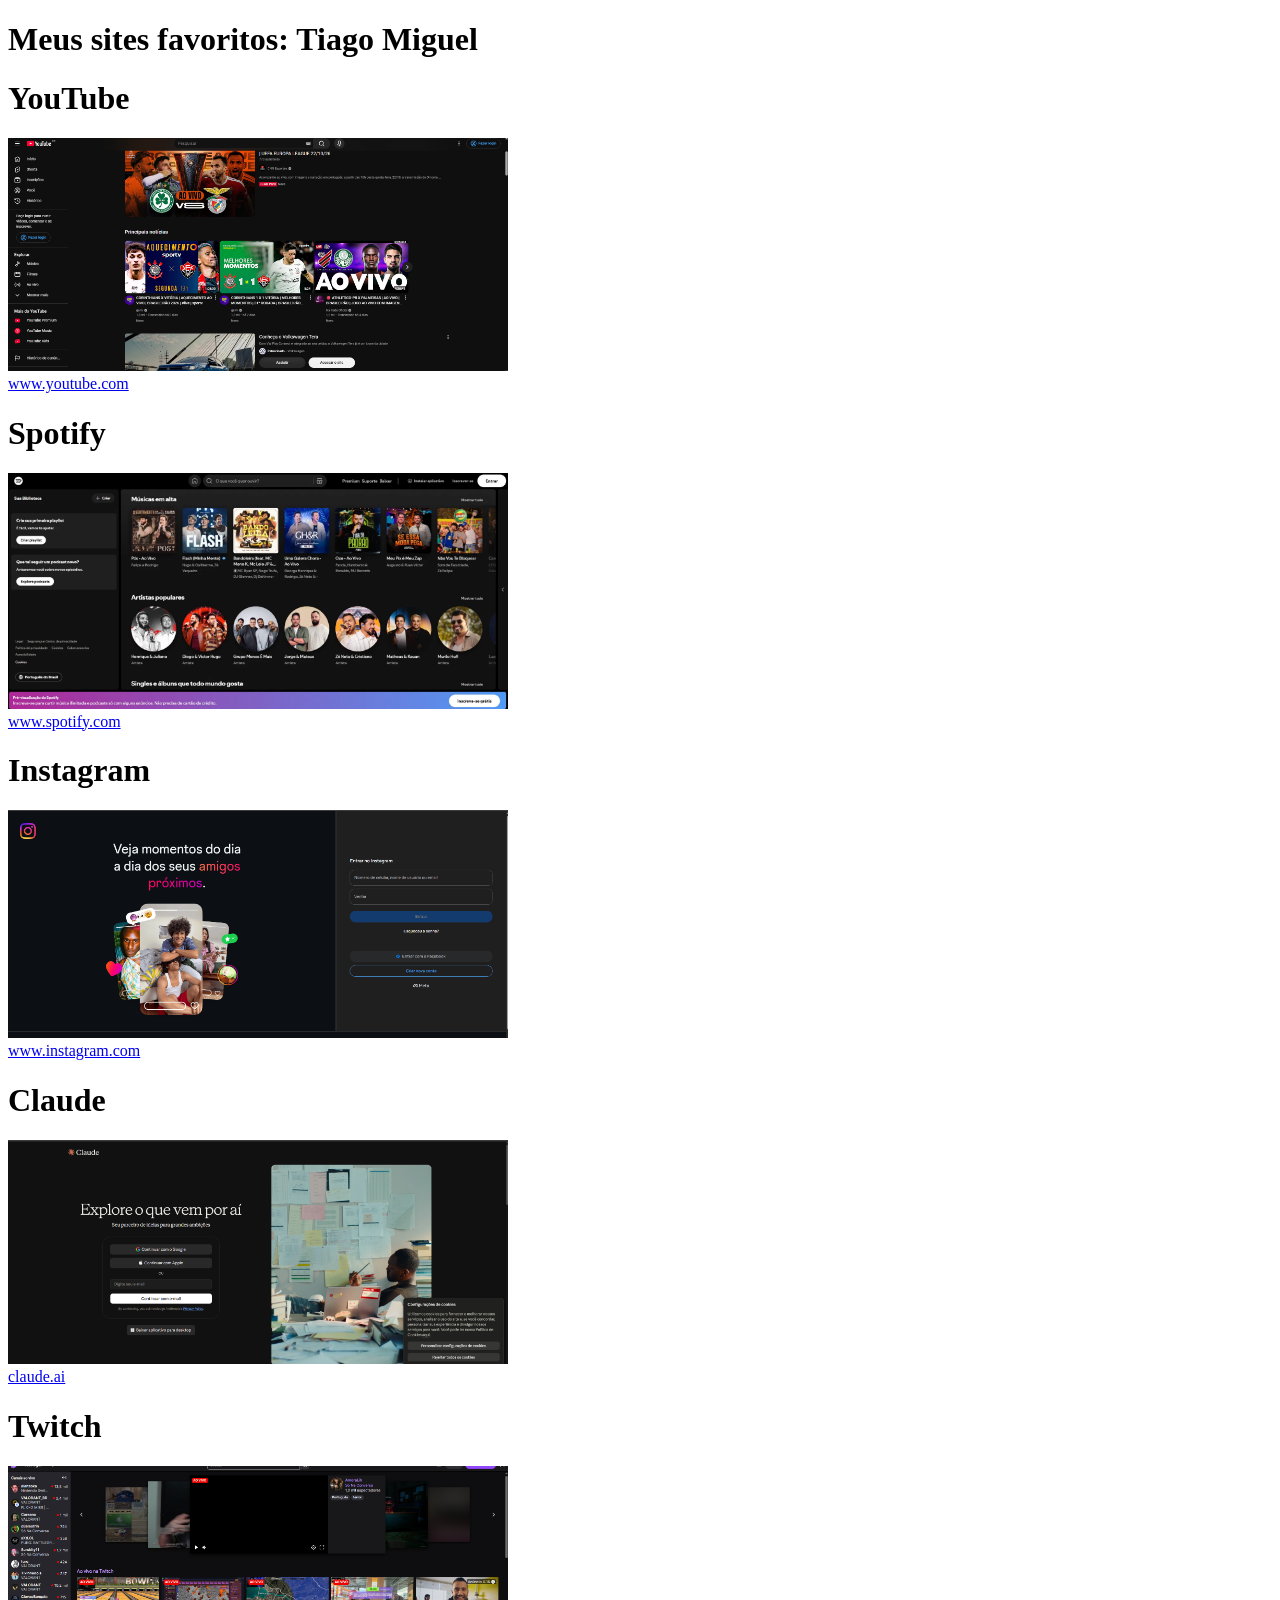
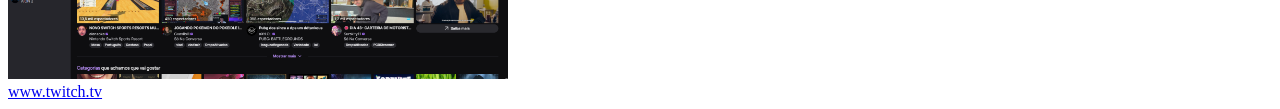
<file: TiagoMiguel_Ag12_DS_I/index.html>
<!DOCTYPE html>
<html lang="pt-br">
<head>
    <meta charset="UTF-8">
    <title>Meus sites favoritos</title>
</head>
<body>
    <!-- Título principal da página, com o meu nome -->
    <h1>Meus sites favoritos: Tiago Miguel</h1>

    <!-- ===== SITE 1: YouTube ===== -->
      <!-- ===== SITE 1: YouTube ===== -->
    <h1>YouTube</h1>
    <a href="https://www.youtube.com">
        <img src="imagens/youtube.png" alt="Página inicial do YouTube" width="500">
    </a>
    <br>
    <a href="https://www.youtube.com">www.youtube.com</a>

    <!-- ===== SITE 2: Spotify ===== -->
    <h1>Spotify</h1>
    <img src="imagens/spotify.png" alt="Página inicial do Spotify" width="500">
    <br>
    <a href="https://www.spotify.com">www.spotify.com</a>

    <!-- ===== SITE 3: Instagram ===== -->
    <h1>Instagram</h1>
    <img src="imagens/instagram.png" alt="Página de login do Instagram" width="500">
    <br>
    <a href="https://www.instagram.com">www.instagram.com</a>

    <!-- ===== SITE 4: Claude ===== -->
    <h1>Claude</h1>
    <img src="imagens/claude.png" alt="Página inicial do Claude" width="500">
    <br>
    <a href="https://claude.ai">claude.ai</a>

    <!-- ===== SITE 5: Twitch ===== -->
    <h1>Twitch</h1>
    <img src="imagens/twitch.png" alt="Página inicial da Twitch" width="500">
    <br>
    <a href="https://www.twitch.tv">www.twitch.tv</a>
</body>
</html>
</file>
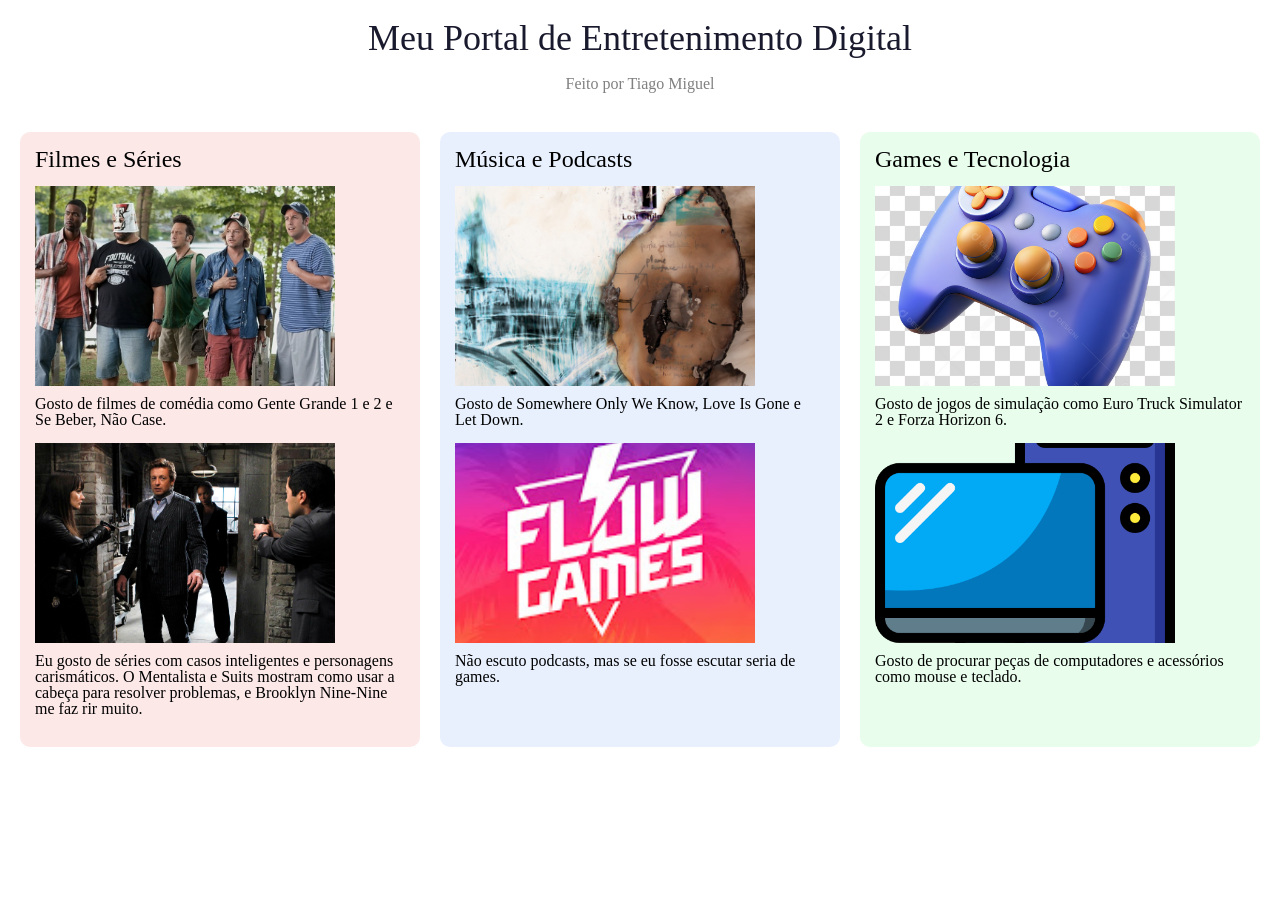
<file: TiagoMiguel_Ag13_DS_I/portal.html>
<!DOCTYPE html>
<html lang="pt-BR">
<head>
  <meta charset="UTF-8">
  <title>Meu Portal de Entretenimento Digital</title>

  <link rel="stylesheet" href="reset.css">
  <link rel="stylesheet" href="estilo.css">
<head>
  <meta charset="UTF-8">
  <title>Meu Portal de Entretenimento Digital</title>

  <link rel="stylesheet" href="reset.css">
  <link rel="stylesheet" href="estilo.css">

  <!-- CSS INTERNO: estilo escrito dentro do próprio HTML -->
  <style>
    h1 {
      text-align: center;   /* centraliza o título principal */
      font-size: 36px;      /* o reset tirou o tamanho, então definimos de novo */
      color: #1a1a2e;       /* cor do texto */
      padding: 20px;        /* espaço em volta do título */
    }
  </style>
</head>
</head>
<body>

  <h1>Meu Portal de Entretenimento Digital</h1>
<p style="text-align: center; color: gray; margin-bottom: 20px;">Feito por Tiago Miguel</p>
  <div class="container">

    <div class="secao" id="filmes">
      <h2 class="titulo-secao">Filmes e Séries</h2>
      <img class="foto" src="imagens/filme1.jpg" alt="Cena de um filme">
      <p>Gosto de filmes  de comédia como Gente Grande 1 e 2 e Se Beber, Não Case.</p>
      <img class="foto" src="imagens/serie1.jpg" alt="Cena de uma série">
      <p>Eu gosto de séries com casos inteligentes e personagens carismáticos. O Mentalista e Suits mostram como usar a cabeça para resolver problemas, e Brooklyn Nine-Nine me faz rir muito.</p>
    </div>

    <div class="secao" id="musica">
      <h2 class="titulo-secao">Música e Podcasts</h2>
      <img class="foto" src="imagens/musica1.jpg" alt="Show de música">
      <p>Gosto de Somewhere Only We Know, Love Is Gone e Let Down.</p>
      <img class="foto" src="imagens/podcast1.jpg" alt="Microfone de podcast">
      <p>Não escuto podcasts, mas se eu fosse escutar seria de games.</p>
    </div>

    <div class="secao" id="games">
      <h2 class="titulo-secao">Games e Tecnologia</h2>
      <img class="foto" src="imagens/game1.jpg" alt="Controle de videogame">
      <p>Gosto de jogos de simulação como Euro Truck Simulator 2 e Forza Horizon 6.</p>
      <img class="foto" src="imagens/tech1.jpg" alt="Notebook e tecnologia">
      <p>Gosto de procurar peças de computadores e acessórios como mouse e teclado.</p>
    </div>

  </div>

</body>
</html>
</file>
<file: TiagoMiguel_Ag13_DS_I/estilo.css>
/* CSS EXTERNO (arquivo estilo.css) */

/* Classe .foto: vale para todas as imagens */
.foto {
  width: 300px;        /* largura igual para todas */
  height: 200px;       /* altura igual para todas */
  object-fit: cover;   /* corta o excesso da foto em vez de esticar ou amassar */
  display: block;      /* faz a imagem ocupar a linha toda, sem espaço estranho embaixo */
  margin-bottom: 10px; /* espaço entre a foto e o texto */
}
/* FLEXBOX: layout das três seções lado a lado */

/* .container é a caixa de fora que segura as 3 seções */
.container {
  display: flex;   /* liga o Flexbox: os filhos ficam em linha */
  gap: 20px;       /* espaço entre as seções */
  padding: 20px;   /* espaço entre o container e a borda da página */
}

/* .secao é cada uma das 3 colunas */
.secao {
  flex: 1;         /* as 3 dividem o espaço igualmente */
}

/* .titulo-secao padroniza o título das 3 seções */
.titulo-secao {
  font-size: 24px;
  margin-bottom: 15px;
}
/* IDs: estilo exclusivo de cada seção (cada id existe uma vez só) */

#filmes {
  background-color: #fde8e8;  /* rosa clarinho */
}

#musica {
  background-color: #e8f0fd;  /* azul clarinho */
}

#games {
  background-color: #e8fdec;  /* verde clarinho */
}

/* Detalhes que valem para as 3 seções (classe .secao) */
.secao {
  padding: 15px;          /* espaço dentro da caixa colorida */
  border-radius: 10px;    /* cantos arredondados */
}

/* Espaço depois de cada texto, para não colar na imagem de baixo */
.secao p {
  margin-bottom: 15px;
}
</file>
